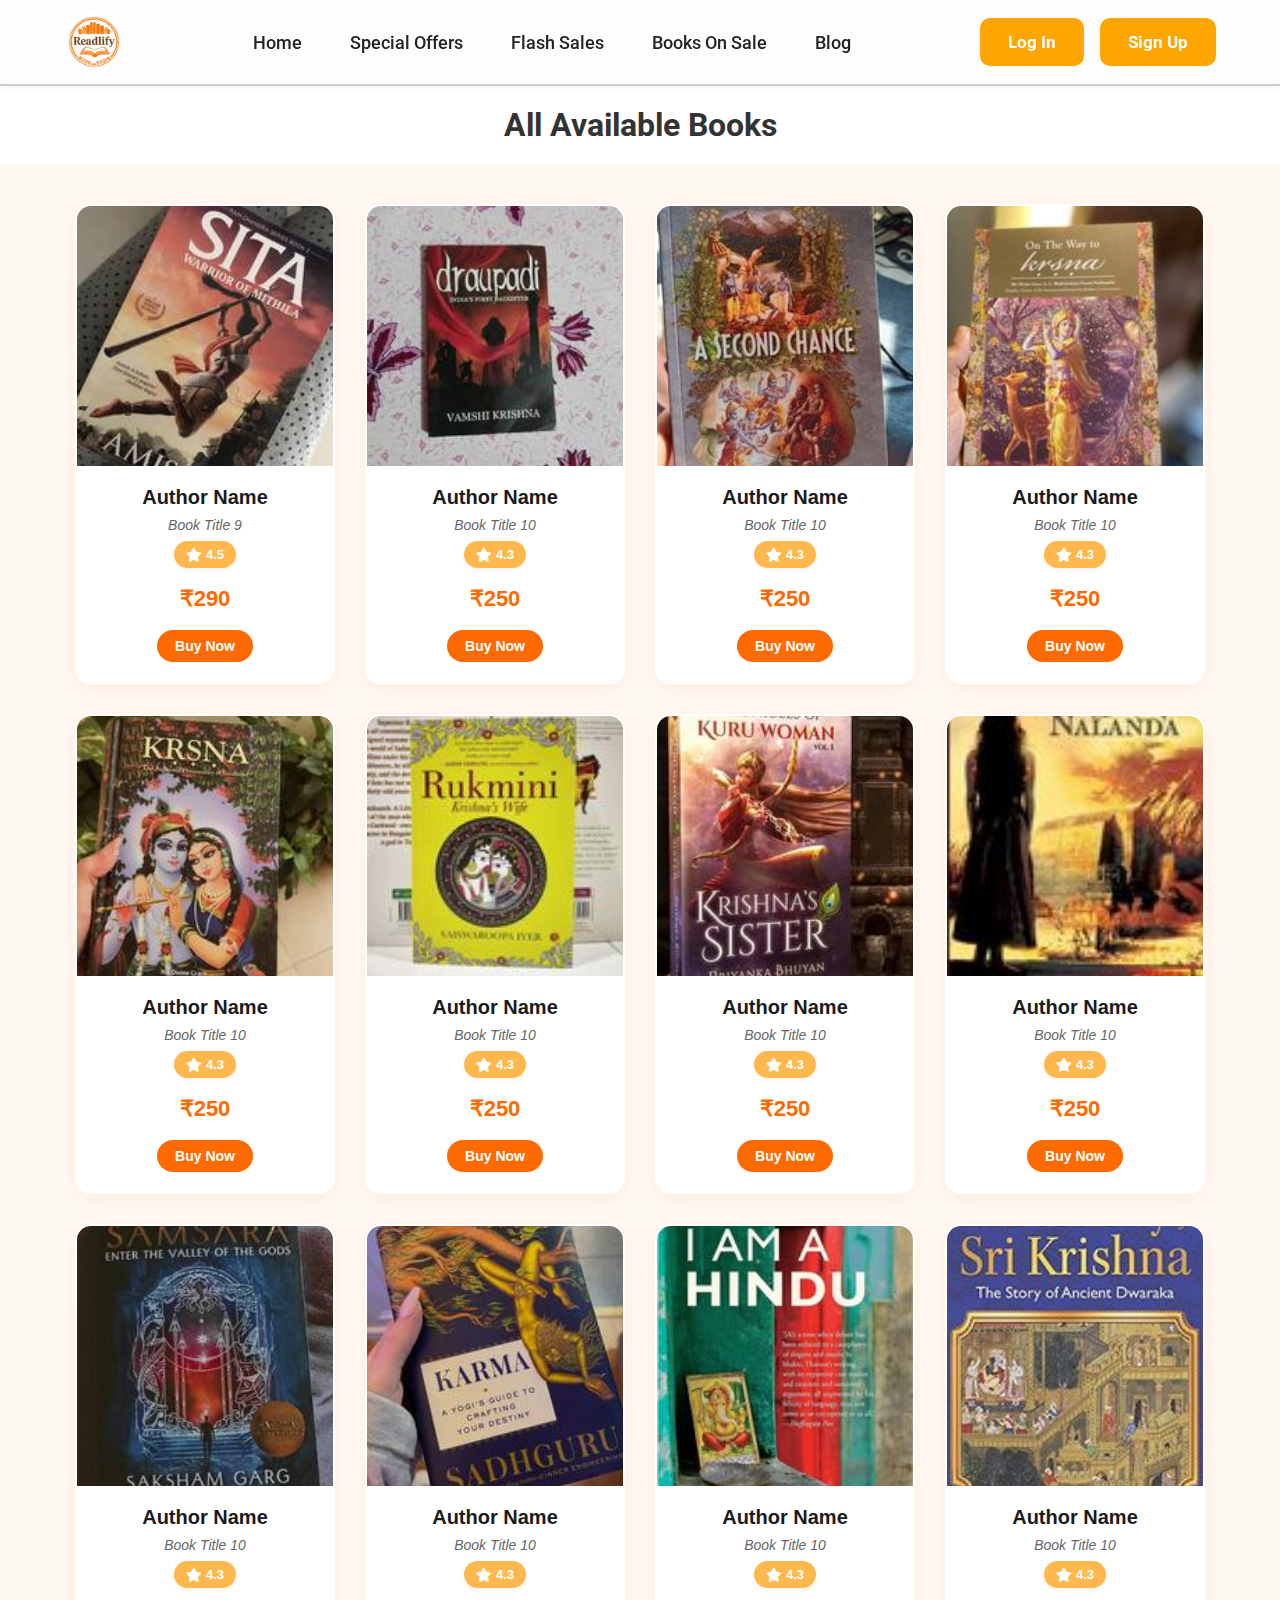
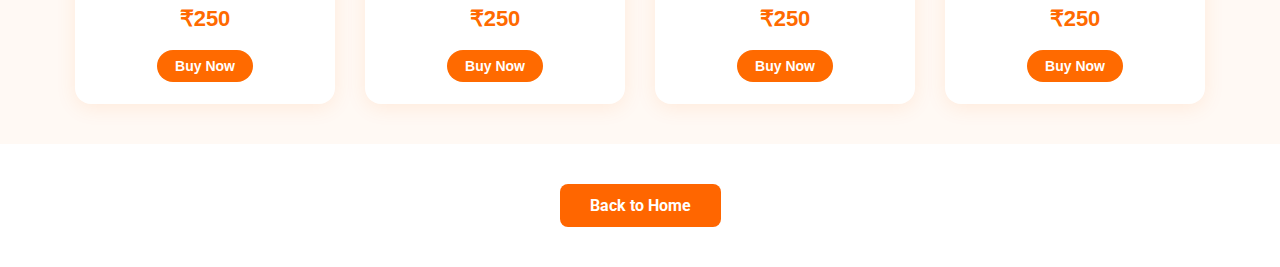
<file: all-book.html>
<!DOCTYPE html>
<html lang="en">
    <head>
        <meta charset="UTF-8">
        <meta name="viewport" content="width=device-width,initial-scale=1.0">
        <link rel="stylesheet" href="https://cdn.jsdelivr.net/npm/swiper@11/swiper-bundle.min.css"/>
        <link rel="stylesheet" href="https://cdnjs.cloudflare.com/ajax/libs/font-awesome/6.7.2/css/all.min.css" integrity="sha512-Evv84Mr4kqVGRNSgIGL/F/aIDqQb7xQ2vcrdIwxfjThSH8CSR7PBEakCr51Ck+w+/U6swU2Im1vVX0SVk9ABhg==" crossorigin="anonymous" referrerpolicy="no-referrer" />
        <link rel="stylesheet" href="style.css">
        <title>Readlify / Best Book Store Website</title>
    </head>
    <body>
        <!--Header Section Start-->
        <header>
            <div class = "nav_container">
                <div class="col">
                    <div class="logo_container">
                        <img src="images/book_logo.jpg" alt="logo" class="logo">
                    </div>
                </div>
                <div class="col"></div>
                <div class="menu_container">
                    <ul class="menu_list">
                        <li><a href="index.html">Home</a></li>
                        <li><a href="special-offer.html">Special Offers</a></li>
                        <li><a href="flash-sale.html">Flash Sales</a></li>
                        <li><a href="book.html">Books On Sale</a></li>
                        <li><a href="blogs.html">Blog</a></li>
                    </ul>
                </div>
                <div class="col"></div>
                <div class="btn_container">
                    <button class="login_btn">Log In</button>
                    <button class="signup_btn">Sign Up</button>
                </div>
            </div>
        </header>
        <!--header Section End Here-->

    
        <h1 style="text-align:center; margin: 20px 0;">All Available Books</h1>

    <!-- Book Listing Section -->
    <section class="special_offer_section">
        <div class="special_offer_container">
            <div class="content_container">
                <!--  Product Card 1 -->
                <div class="product_card">
                    <div class="img_container">
                        <img src="images/book1.jpg" alt="Book Title 9">
                    </div>
                    <div class="text_container">
                        <h1>Author Name</h1>
                        <h3>Book Title 9</h3>
                        <div class="rating">
                            <p><i class="fa-solid fa-star"></i>4.5</p>
                        </div>
                        <h2 class="price">₹290</h2>
                        <a href="#" class="buy_btn">Buy Now</a>
                    </div>
                </div>

                <!-- Product card 2 -->
                <div class="product_card">
                    <div class="img_container">
                        <img src="images/book2.jpg" alt="Book Title 10">
                    </div>
                    <div class="text_container">
                        <h1>Author Name</h1>
                        <h3>Book Title 10</h3>
                        <div class="rating">
                            <p><i class="fa-solid fa-star"></i>4.3</p>
                        </div>
                        <h2 class="price">₹250</h2>
                        <a href="#" class="buy_btn">Buy Now</a>
                    </div>
                </div>
                <!-- Product Card 3 -->
                <div class="product_card">
                    <div class="img_container">
                        <img src="images/book3.jpg" alt="Book Title 10">
                    </div>
                    <div class="text_container">
                        <h1>Author Name</h1>
                        <h3>Book Title 10</h3>
                        <div class="rating">
                            <p><i class="fa-solid fa-star"></i>4.3</p>
                        </div>
                        <h2 class="price">₹250</h2>
                        <a href="#" class="buy_btn">Buy Now</a>
                    </div>
                </div>
                 <!--Product Card 4 -->
                <div class="product_card">
                    <div class="img_container">
                        <img src="images/book4.jpg" alt="Book Title 10">
                    </div>
                    <div class="text_container">
                        <h1>Author Name</h1>
                        <h3>Book Title 10</h3>
                        <div class="rating">
                            <p><i class="fa-solid fa-star"></i>4.3</p>
                        </div>
                        <h2 class="price">₹250</h2>
                        <a href="#" class="buy_btn">Buy Now</a>
                    </div>
                </div>
                 <!--Product Card 5 -->
                <div class="product_card">
                    <div class="img_container">
                        <img src="images/book5.jpg" alt="Book Title 10">
                    </div>
                    <div class="text_container">
                        <h1>Author Name</h1>
                        <h3>Book Title 10</h3>
                        <div class="rating">
                            <p><i class="fa-solid fa-star"></i>4.3</p>
                        </div>
                        <h2 class="price">₹250</h2>
                        <a href="#" class="buy_btn">Buy Now</a>
                    </div>
                </div>
                 <!--Product Card 6-->
                <div class="product_card">
                    <div class="img_container">
                        <img src="images/book6.jpg" alt="Book Title 10">
                    </div>
                    <div class="text_container">
                        <h1>Author Name</h1>
                        <h3>Book Title 10</h3>
                        <div class="rating">
                            <p><i class="fa-solid fa-star"></i>4.3</p>
                        </div>
                        <h2 class="price">₹250</h2>
                        <a href="#" class="buy_btn">Buy Now</a>
                    </div>
                </div>
                 <!--Product Card 7 -->
                <div class="product_card">
                    <div class="img_container">
                        <img src="images/book7.jpg" alt="Book Title 10">
                    </div>
                    <div class="text_container">
                        <h1>Author Name</h1>
                        <h3>Book Title 10</h3>
                        <div class="rating">
                            <p><i class="fa-solid fa-star"></i>4.3</p>
                        </div>
                        <h2 class="price">₹250</h2>
                        <a href="#" class="buy_btn">Buy Now</a>
                    </div>
                </div>
                 <!--Product Card 8 -->
                <div class="product_card">
                    <div class="img_container">
                        <img src="images/book8.jpg" alt="Book Title 10">
                    </div>
                    <div class="text_container">
                        <h1>Author Name</h1>
                        <h3>Book Title 10</h3>
                        <div class="rating">
                            <p><i class="fa-solid fa-star"></i>4.3</p>
                        </div>
                        <h2 class="price">₹250</h2>
                        <a href="#" class="buy_btn">Buy Now</a>
                    </div>
                </div>
                 <!--Product Card 9 -->
                <div class="product_card">
                    <div class="img_container">
                        <img src="images/book9.jpg" alt="Book Title 10">
                    </div>
                    <div class="text_container">
                        <h1>Author Name</h1>
                        <h3>Book Title 10</h3>
                        <div class="rating">
                            <p><i class="fa-solid fa-star"></i>4.3</p>
                        </div>
                        <h2 class="price">₹250</h2>
                        <a href="#" class="buy_btn">Buy Now</a>
                    </div>
                </div>
                <!--Product Card 10 -->
                <div class="product_card">
                    <div class="img_container">
                        <img src="images/book10.jpg" alt="Book Title 10">
                    </div>
                    <div class="text_container">
                        <h1>Author Name</h1>
                        <h3>Book Title 10</h3>
                        <div class="rating">
                            <p><i class="fa-solid fa-star"></i>4.3</p>
                        </div>
                        <h2 class="price">₹250</h2>
                        <a href="#" class="buy_btn">Buy Now</a>
                    </div>
                </div>
                 <!--Product Card 11 -->
                <div class="product_card">
                    <div class="img_container">
                        <img src="images/book11.jpg" alt="Book Title 10">
                    </div>
                    <div class="text_container">
                        <h1>Author Name</h1>
                        <h3>Book Title 10</h3>
                        <div class="rating">
                            <p><i class="fa-solid fa-star"></i>4.3</p>
                        </div>
                        <h2 class="price">₹250</h2>
                        <a href="#" class="buy_btn">Buy Now</a>
                    </div>
                </div>
                 <!--Product Card 12-->
                <div class="product_card">
                    <div class="img_container">
                        <img src="images/book12.jpg" alt="Book Title 10">
                    </div>
                    <div class="text_container">
                        <h1>Author Name</h1>
                        <h3>Book Title 10</h3>
                        <div class="rating">
                            <p><i class="fa-solid fa-star"></i>4.3</p>
                        </div>
                        <h2 class="price">₹250</h2>
                        <a href="#" class="buy_btn">Buy Now</a>
                    </div>
                </div>
              
            </div>
        </div>
    </section>

    <!-- Back to Home Button -->
    <div class="view_more_container">
        <a href="index.html" class="view_more_btn">Back to Home</a>
    </div>

</body>
</html>
</file>
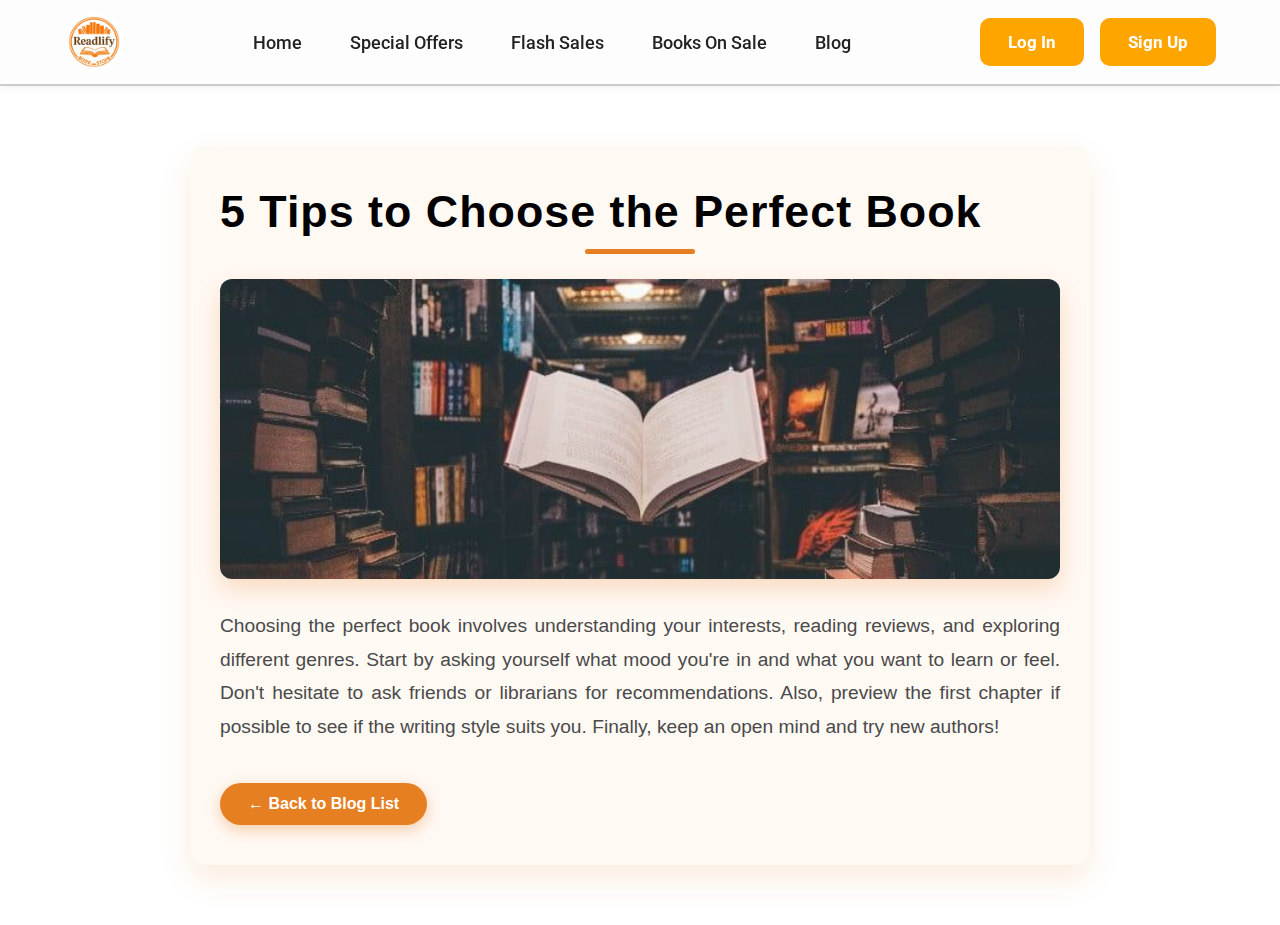
<file: blog.html>
<!DOCTYPE html>
<html lang="en">
    <head>
        <meta charset="UTF-8">
        <meta name="viewport" content="width=device-width,initial-scale=1.0">
        <link rel="stylesheet" href="https://cdn.jsdelivr.net/npm/swiper@11/swiper-bundle.min.css"/>
        <link rel="stylesheet" href="https://cdnjs.cloudflare.com/ajax/libs/font-awesome/6.7.2/css/all.min.css" integrity="sha512-Evv84Mr4kqVGRNSgIGL/F/aIDqQb7xQ2vcrdIwxfjThSH8CSR7PBEakCr51Ck+w+/U6swU2Im1vVX0SVk9ABhg==" crossorigin="anonymous" referrerpolicy="no-referrer" />
        <link rel="stylesheet" href="style.css">
        <title>Readlify / Best Book Store Website</title>
    </head>
    <body>
        <!--Header Section Start-->
        <header>
            <div class = "nav_container">
                <div class="col">
                    <div class="logo_container">
                        <img src="images/book_logo.jpg" alt="logo" class="logo">
                    </div>
                </div>
                <div class="col"></div>
                <div class="menu_container">
                    <ul class="menu_list">
                        <li><a href="#">Home</a></li>
                        <li><a href="#">Special Offers</a></li>
                        <li><a href="#">Flash Sales</a></li>
                        <li><a href="#">Books On Sale</a></li>
                        <li><a href="#">Blog</a></li>
                    </ul>
                </div>
                <div class="col"></div>
                <div class="btn_container">
                    <button class="login_btn">Log In</button>
                    <button class="signup_btn">Sign Up</button>
                </div>
            </div>
        </header>
        <!--header Section End Here-->
  <section class="blog-post-section">
    <div class="blog-post-container">
      <h1 class="blog-post-header">5 Tips to Choose the Perfect Book</h1>
      <img src="images/blog1.jpg" alt="5 Tips to Choose the Perfect Book" class="blog-post-img" />
      <p class="blog-post-content">
        Choosing the perfect book involves understanding your interests, reading reviews, and exploring different genres. 
        Start by asking yourself what mood you're in and what you want to learn or feel. 
        Don't hesitate to ask friends or librarians for recommendations.
        Also, preview the first chapter if possible to see if the writing style suits you. 
        Finally, keep an open mind and try new authors!
      </p>
      <a href="index.html" class="back-btn">← Back to Blog List</a>
    </div>
  </section>
</body>
</html>
</file>
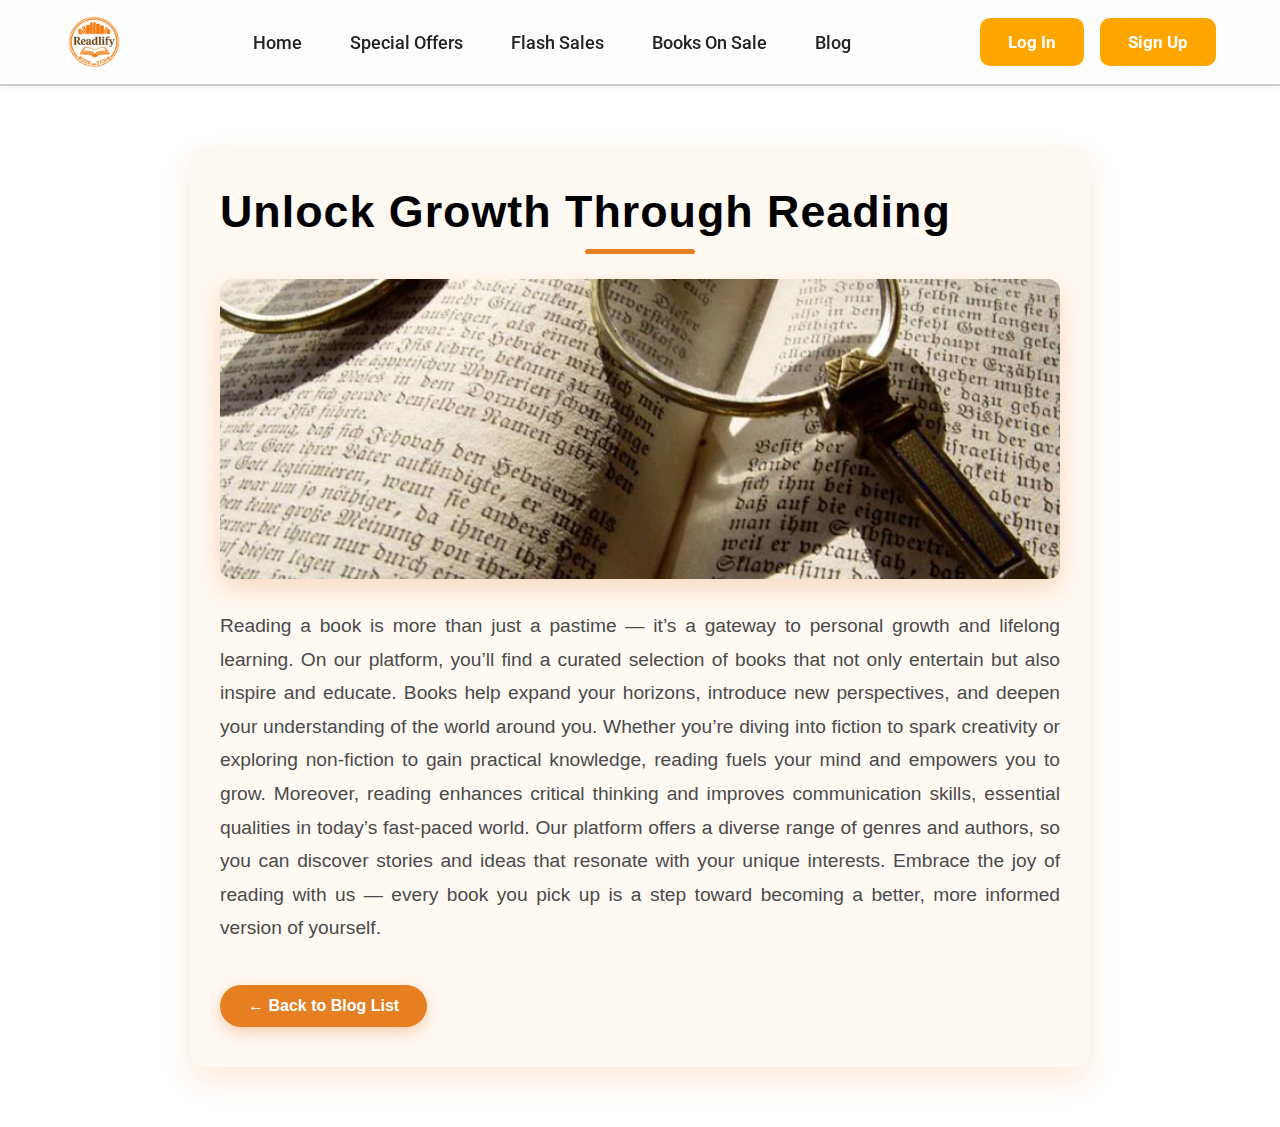
<file: blog1.html>
<!DOCTYPE html>
<html lang="en">
    <head>
        <meta charset="UTF-8">
        <meta name="viewport" content="width=device-width,initial-scale=1.0">
        <link rel="stylesheet" href="https://cdn.jsdelivr.net/npm/swiper@11/swiper-bundle.min.css"/>
        <link rel="stylesheet" href="https://cdnjs.cloudflare.com/ajax/libs/font-awesome/6.7.2/css/all.min.css" integrity="sha512-Evv84Mr4kqVGRNSgIGL/F/aIDqQb7xQ2vcrdIwxfjThSH8CSR7PBEakCr51Ck+w+/U6swU2Im1vVX0SVk9ABhg==" crossorigin="anonymous" referrerpolicy="no-referrer" />
        <link rel="stylesheet" href="style.css">
        <title>Readlify / Best Book Store Website</title>
    </head>
    <body>
        <!--Header Section Start-->
        <header>
            <div class = "nav_container">
                <div class="col">
                    <div class="logo_container">
                        <img src="images/book_logo.jpg" alt="logo" class="logo">
                    </div>
                </div>
                <div class="col"></div>
                <div class="menu_container">
                    <ul class="menu_list">
                        <li><a href="#">Home</a></li>
                        <li><a href="#">Special Offers</a></li>
                        <li><a href="#">Flash Sales</a></li>
                        <li><a href="#">Books On Sale</a></li>
                        <li><a href="#">Blog</a></li>
                    </ul>
                </div>
                <div class="col"></div>
                <div class="btn_container">
                    <button class="login_btn">Log In</button>
                    <button class="signup_btn">Sign Up</button>
                </div>
            </div>
        </header>
        <!--header Section End Here-->
  <section class="blog-post-section">
    <div class="blog-post-container">
      <h1 class="blog-post-header">Unlock Growth Through Reading</h1>
      <img src="images/blog2.jpg" alt="5 Tips to Choose the Perfect Book" class="blog-post-img" />
      <p class="blog-post-content">
        Reading a book is more than just a pastime — it’s a gateway to personal growth and lifelong learning. On our platform, you’ll find a curated selection of books that not only entertain but also inspire and educate. Books help expand your horizons, introduce new perspectives, and deepen your understanding of the world around you. Whether you’re diving into fiction to spark creativity or exploring non-fiction to gain practical knowledge, reading fuels your mind and empowers you to grow.

Moreover, reading enhances critical thinking and improves communication skills, essential qualities in today’s fast-paced world. Our platform offers a diverse range of genres and authors, so you can discover stories and ideas that resonate with your unique interests. Embrace the joy of reading with us — every book you pick up is a step toward becoming a better, more informed version of yourself.


      </p>
      <a href="index.html" class="back-btn">← Back to Blog List</a>
    </div>
  </section>
</body>
</html>
</file>
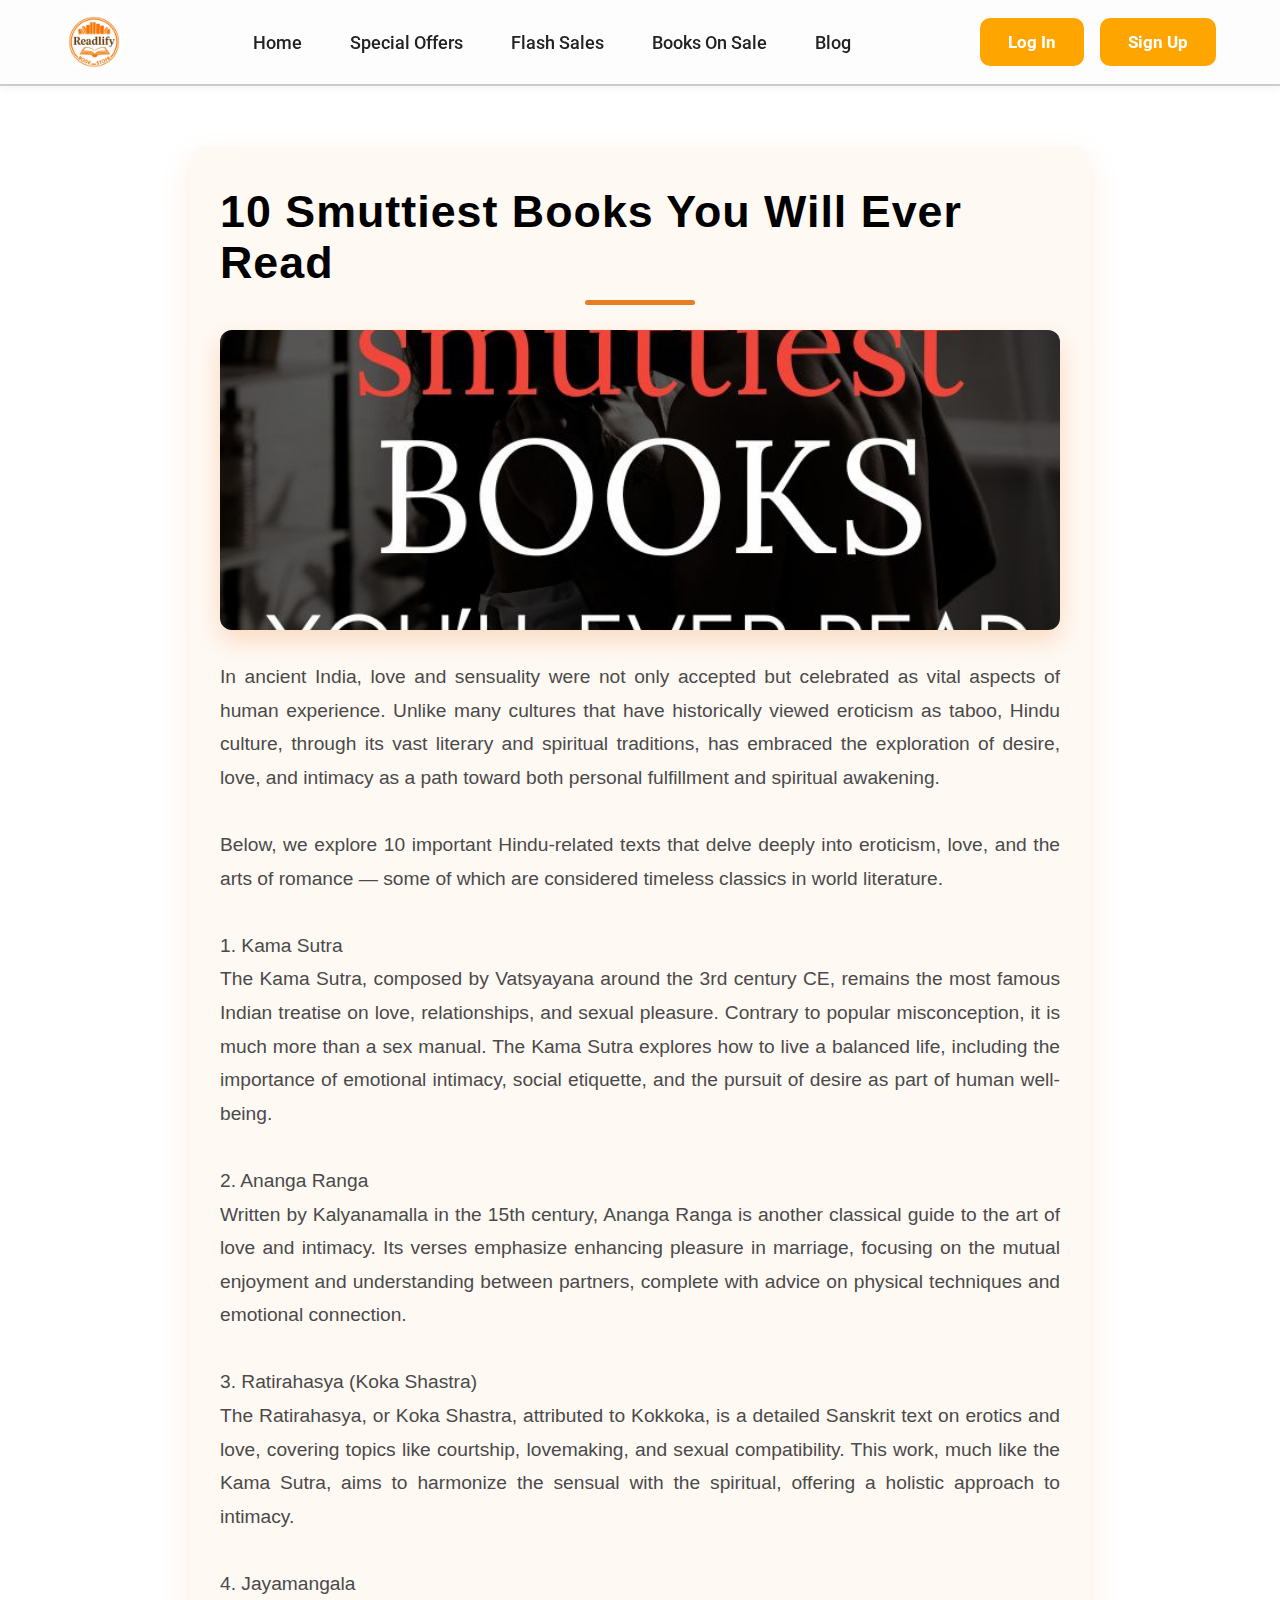
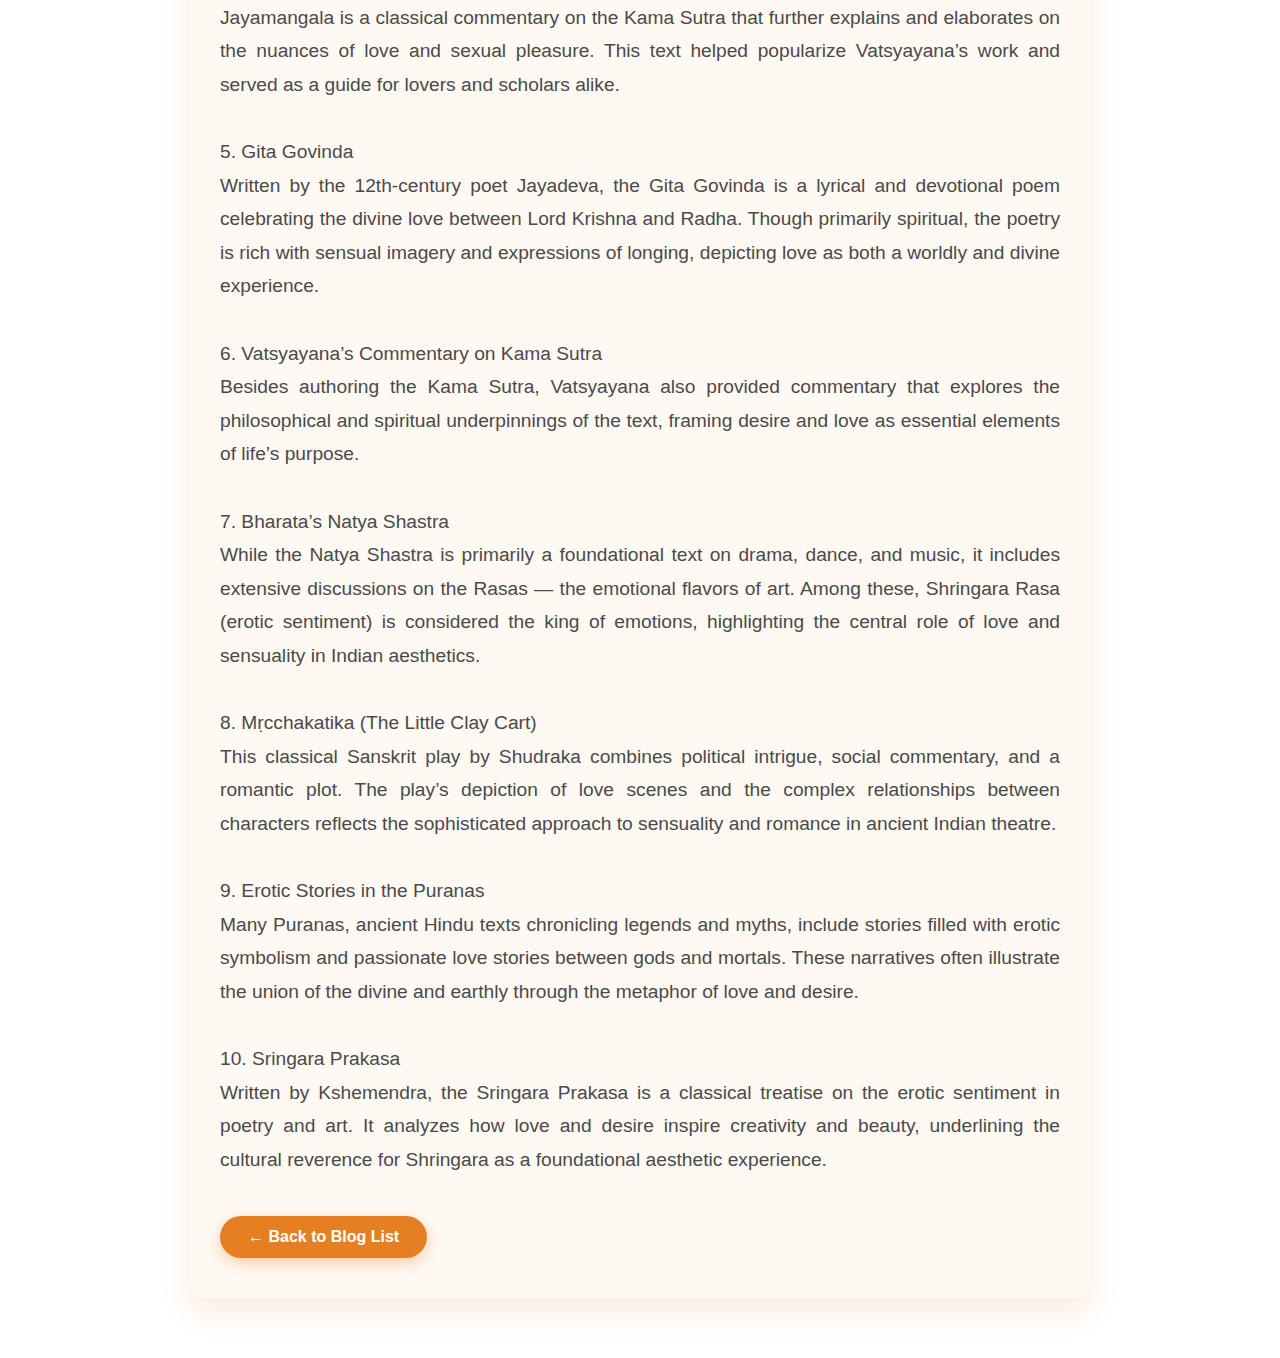
<file: blog2.html>
<!DOCTYPE html>
<html lang="en">
    <head>
        <meta charset="UTF-8">
        <meta name="viewport" content="width=device-width,initial-scale=1.0">
        <link rel="stylesheet" href="https://cdn.jsdelivr.net/npm/swiper@11/swiper-bundle.min.css"/>
        <link rel="stylesheet" href="https://cdnjs.cloudflare.com/ajax/libs/font-awesome/6.7.2/css/all.min.css" integrity="sha512-Evv84Mr4kqVGRNSgIGL/F/aIDqQb7xQ2vcrdIwxfjThSH8CSR7PBEakCr51Ck+w+/U6swU2Im1vVX0SVk9ABhg==" crossorigin="anonymous" referrerpolicy="no-referrer" />
        <link rel="stylesheet" href="style.css">
        <title>Readlify / Best Book Store Website</title>
    </head>
    <body>
        <!--Header Section Start-->
        <header>
            <div class = "nav_container">
                <div class="col">
                    <div class="logo_container">
                        <img src="images/book_logo.jpg" alt="logo" class="logo">
                    </div>
                </div>
                <div class="col"></div>
                <div class="menu_container">
                    <ul class="menu_list">
                        <li><a href="index.html">Home</a></li>
                        <li><a href="special-offer.html">Special Offers</a></li>
                        <li><a href="flash-sale.html">Flash Sales</a></li>
                        <li><a href="book.html">Books On Sale</a></li>
                        <li><a href="blogs.html">Blog</a></li>
                    </ul>
                </div>
                <div class="col"></div>
                <div class="btn_container">
                    <button class="login_btn">Log In</button>
                    <button class="signup_btn">Sign Up</button>
                </div>
            </div>
        </header>
        <!--header Section End Here-->
  <section class="blog-post-section">
    <div class="blog-post-container">
      <h1 class="blog-post-header">10 Smuttiest Books You Will Ever Read</h1>
      <img src="images/blog3.jpg" alt="5 Tips to Choose the Perfect Book" class="blog-post-img" />
    <p class="blog-post-content">
In ancient India, love and sensuality were not only accepted but celebrated as vital aspects of human experience. Unlike many cultures that have historically viewed eroticism as taboo, Hindu culture, through its vast literary and spiritual traditions, has embraced the exploration of desire, love, and intimacy as a path toward both personal fulfillment and spiritual awakening.<br><br>

Below, we explore 10 important Hindu-related texts that delve deeply into eroticism, love, and the arts of romance — some of which are considered timeless classics in world literature.<br><br>

1. Kama Sutra<br>
The Kama Sutra, composed by Vatsyayana around the 3rd century CE, remains the most famous Indian treatise on love, relationships, and sexual pleasure. Contrary to popular misconception, it is much more than a sex manual. The Kama Sutra explores how to live a balanced life, including the importance of emotional intimacy, social etiquette, and the pursuit of desire as part of human well-being.<br><br>

2. Ananga Ranga<br>
Written by Kalyanamalla in the 15th century, Ananga Ranga is another classical guide to the art of love and intimacy. Its verses emphasize enhancing pleasure in marriage, focusing on the mutual enjoyment and understanding between partners, complete with advice on physical techniques and emotional connection.<br><br>

3. Ratirahasya (Koka Shastra)<br>
The Ratirahasya, or Koka Shastra, attributed to Kokkoka, is a detailed Sanskrit text on erotics and love, covering topics like courtship, lovemaking, and sexual compatibility. This work, much like the Kama Sutra, aims to harmonize the sensual with the spiritual, offering a holistic approach to intimacy.<br><br>

4. Jayamangala<br>
Jayamangala is a classical commentary on the Kama Sutra that further explains and elaborates on the nuances of love and sexual pleasure. This text helped popularize Vatsyayana’s work and served as a guide for lovers and scholars alike.<br><br>

5. Gita Govinda<br>
Written by the 12th-century poet Jayadeva, the Gita Govinda is a lyrical and devotional poem celebrating the divine love between Lord Krishna and Radha. Though primarily spiritual, the poetry is rich with sensual imagery and expressions of longing, depicting love as both a worldly and divine experience.<br><br>

6. Vatsyayana’s Commentary on Kama Sutra<br>
Besides authoring the Kama Sutra, Vatsyayana also provided commentary that explores the philosophical and spiritual underpinnings of the text, framing desire and love as essential elements of life’s purpose.<br><br>

7. Bharata’s Natya Shastra<br>
While the Natya Shastra is primarily a foundational text on drama, dance, and music, it includes extensive discussions on the Rasas — the emotional flavors of art. Among these, Shringara Rasa (erotic sentiment) is considered the king of emotions, highlighting the central role of love and sensuality in Indian aesthetics.<br><br>

8. Mṛcchakatika (The Little Clay Cart)<br>
This classical Sanskrit play by Shudraka combines political intrigue, social commentary, and a romantic plot. The play’s depiction of love scenes and the complex relationships between characters reflects the sophisticated approach to sensuality and romance in ancient Indian theatre.<br><br>

9. Erotic Stories in the Puranas<br>
Many Puranas, ancient Hindu texts chronicling legends and myths, include stories filled with erotic symbolism and passionate love stories between gods and mortals. These narratives often illustrate the union of the divine and earthly through the metaphor of love and desire.<br><br>

10. Sringara Prakasa<br>
Written by Kshemendra, the Sringara Prakasa is a classical treatise on the erotic sentiment in poetry and art. It analyzes how love and desire inspire creativity and beauty, underlining the cultural reverence for Shringara as a foundational aesthetic experience.
</p>

      <a href="index.html" class="back-btn">← Back to Blog List</a>
    </div>
  </section>
</body>
</html>
</file>
<file: style.css>
@import url('https://fonts.googleapis.com/css2?family=Roboto:ital,wght@0,100..900;1,100..900&display=swap');

:root {
    --primary-font: "Roboto", sans-serif;
    --secondary-font: "Inter", sans-serif;
    --primary-color: orange;
    --secondary-color: #FFE584;
    --light-color: #fff;
}

* {
    box-sizing: border-box;
    margin: 0;
    padding: 0;
}

body {
    font-family: var(--primary-font);
    background-color: #fff;
    color: #333;
}

a {
    color: inherit;
    text-decoration: none;
}

/* ===== Header Styling ===== */
header {
    width: 100%;
    display: flex;
    justify-content: center;
    align-items: center;
    padding: 12px 0;
    background-color: #fdfdfd;
    box-shadow: 0 2px 8px rgba(0, 0, 0, 0.05);
    border-bottom: 2px solid #ccc; /* Soft gray line, thinner */
    position: sticky;
    top: 0;
    z-index: 1000;
}

header .nav_container {
    width: 90%;
    max-width: 1200px;
    display: flex;
    align-items: center;
    justify-content: space-between;
    flex-wrap: wrap;
}

header .nav_container .logo_container {
    display: flex;
    align-items: center;
    gap: 10px;
}

header .nav_container .logo_container .logo {
    width: 60px;
    height: 60px;
    border-radius: 50%;
    object-fit: cover;
    background: transparent;
    transition: all 0.3s ease-in-out;
    box-shadow: 0 0 0 rgba(0, 0, 0, 0);
}

/* Hover effect */
header .nav_container .logo_container .logo:hover {
    transform: scale(1.1); /* Slight zoom */
    box-shadow: 0 4px 15px rgba(0, 0, 0, 0.3); /* Subtle shadow */
    background: rgba(255, 255, 255, 0.2); /* Soft glow */
    cursor: pointer;
}

/* ===== Menu Styling ===== */
header .nav_container .menu_container {
    flex: 1;
    display: flex;
    justify-content: center;
}

header .menu_list {
    display: flex;
    gap: 40px;
    align-items: center;
    list-style: none;
    padding: 0;
    margin: 0;
}

header .menu_list li {
    font-family: var(--primary-font);
    font-weight: 500;
    font-size: 18px;
    color: #222;
    position: relative;
    cursor: pointer;
    padding: 8px 4px;
    transition: color 0.3s ease;
}

header .menu_list li::after {
    content: "";
    position: absolute;
    width: 0%;
    height: 2px;
    bottom: 0;
    left: 0;
    background-color: var(--primary-color);
    transition: width 0.3s ease;
}

header .menu_list li:hover {
    color: var(--primary-color);
}

header .menu_list li:hover::after {
    width: 100%;
}

/* ===== Button Styling ===== */
header .btn_container {
    display: flex;
    align-items: center;
    gap: 16px;
}

header .btn_container button {
    padding: 14px 28px;
    font-size: 17px;
    border: none;
    outline: none;
    cursor: pointer;
    font-family: var(--primary-font);
    font-weight: 700;
    border-radius: 10px;
    transition: background 0.3s ease, color 0.3s ease, border 0.3s ease;
}

header .login_btn,
header .signup_btn {
    background: var(--primary-color);
    color: #fff;
}

header .login_btn:hover,
header .signup_btn:hover {
    background: #fff;
    color: var(--primary-color);
    border: 1px solid var(--primary-color);
}

/* ===== Menu Icon (Hamburger) Styling ===== */
.menu_icon {
    display: none;
    font-size: 28px;
    cursor: pointer;
    color: #222;
    user-select: none;
    padding: 8px 12px;
}

/* ===== Responsive Styling ===== */
@media (max-width: 768px) {
    header .nav_container {
        width: 95%;
        flex-wrap: wrap;
        justify-content: center;
        position: relative;
    }

    header .nav_container .logo_container {
        flex: 1 1 100%;
        justify-content: center;
        margin-bottom: 10px;
    }

    /* Show hamburger menu icon on mobile */
    .menu_icon {
        display: block;
        position: absolute;
        top: 18px; /* align vertically with header */
        right: 15px;
        z-index: 1100;
    }

    /* Hide menu by default on mobile */
    header .nav_container .menu_container {
        flex: 1 1 100%;
        justify-content: center;
        margin-bottom: 10px;
        display: none;
        background: #fdfdfd;
        position: absolute;
        top: 60px; /* Adjust based on header height */
        right: 15px;
        width: 90%;
        max-width: 280px;
        border-radius: 10px;
        box-shadow: 0 4px 15px rgba(0,0,0,0.1);
        padding: 20px;
        flex-direction: column;
        z-index: 1050;
    }

    /* Show menu when active */
    header .nav_container .menu_container.active {
        display: flex;
    }

    header .menu_list {
        flex-direction: column;
        gap: 16px;
        align-items: center;
    }

    header .menu_list li {
        font-size: 16px;
        padding: 6px 0;
    }

    header .btn_container {
        flex: 1 1 100%;
        justify-content: center;
        gap: 12px;
        margin-bottom: 10px;
        display: none; /* optionally hide buttons on mobile */
    }

    header .btn_container button {
        padding: 12px 20px;
        font-size: 16px;
    }
}

@media (max-width: 480px) {
    header .menu_list {
        gap: 12px;
    }

    header .menu_list li {
        font-size: 14px;
    }

    header .btn_container button {
        padding: 10px 16px;
        font-size: 14px;
    }

    header .nav_container .logo_container .logo {
        width: 50px;
        height: 50px;
    }
}
/*Header Section Over */
/* Hero Section Container */

/* Hero Section Wrapper */
.hero-section {
  width: 100%;
  position: relative;
  overflow: hidden;
}

/* Container for Slides */
.hero-container {
  width: 100%;
  max-height: 100vh;
  overflow: hidden;
  position: relative;
}

/* Slider Layout */
.slider {
  display: flex;
  width: 100%;
  transition: transform 0.6s ease-in-out;
}

/* Each Slide */
.slide {
  min-width: 100%;
  height: 90vh;
  position: relative;
}

.slide img {
  width: 100%;
  height: 90%;
  object-fit: cover;
  display: block;
}
/* ===== Hero Section Responsive Styling ===== */
@media (max-width: 1024px) {
  .slide {
    height: 70vh; /* Slightly smaller height on tablets */
  }

  .slide img {
    height: 70vh;
  }
}

@media (max-width: 768px) {
  .slide {
    height: 60vh; /* Smaller height for smaller tablets and large phones */
  }

  .slide img {
    height: 60vh;
  }
}

@media (max-width: 480px) {
  .slide {
    height: 50vh; /* Compact height for phones */
  }

  .slide img {
    height: 50vh;
  }
}
/*Hero Section End */

/* Feature Section Start */
.feature_section {
    width: 100%;
    padding: 60px 0;
    background-color: #f9f9f9;
    display: flex;
    flex-direction: column;
    align-items: center;
    justify-content: center;
}

/* Section Title Styling */
.section_title {
    text-align: center;
    margin-bottom: 40px;
}

.section_title h2 {
    font-size: 36px;
    color: #222;
    position: relative;
    display: inline-block;
    padding-bottom: 12px;
    font-weight: bold;
}

.section_title h2::after {
    content: "";
    position: absolute;
    width: 60px;
    height: 4px;
    background-color: orange;
    left: 50%;
    transform: translateX(-50%);
    bottom: 0;
    border-radius: 2px;
}

/* Feature Container */
.feature_section .feature_container {
    width: 90%;
    max-width: 1200px;
    display: flex;
    flex-wrap: wrap;
    gap: 30px;
    justify-content: space-between;
}

/* Feature Column Box */
.feature_section .feature_container .col {
    flex: 1 1 250px;
    background-color: #ffffff;
    border-radius: 16px;
    padding: 30px 20px;
    border: 2px solid transparent;
    transition: transform 0.3s ease, box-shadow 0.3s ease, border 0.3s ease;
    display: flex;
    flex-direction: column;
    align-items: center;
    text-align: center;
    outline: none;
}

/* Hover and Focus (click or keyboard) */
.feature_section .feature_container .col:hover,
.feature_section .feature_container .col:focus-within {
    transform: translateY(-10px);
    box-shadow: 0 10px 20px rgba(0, 0, 0, 0.1);
    border: 2px solid orange;
}

/* Feature Content */
.feature_section .feature_container .col .content {
    display: flex;
    flex-direction: column;
    align-items: center;
    gap: 15px;
}

/* Icon Container - White and Orange Theme */
.feature_section .feature_container .col .icon_container {
    background-color: #fff;
    border: 2px solid #ffa500; /* orange border */
    padding: 20px;
    border-radius: 50%;
    display: flex;
    align-items: center;
    justify-content: center;
    transition: background-color 0.3s ease, transform 0.3s ease, box-shadow 0.3s ease;
    box-shadow: 0 4px 8px rgba(255, 165, 0, 0.2);
}

.feature_section .feature_container .col .icon_container i {
    font-size: 26px;
    color: #ffa500; /* orange icon */
    transition: transform 0.3s ease, color 0.3s ease;
}

/* Hover Effect on Card - Also affect Icon */
.feature_section .feature_container .col:hover .icon_container {
    background-color: #ffa500; /* orange background */
    transform: scale(1.1);
    box-shadow: 0 8px 16px rgba(255, 165, 0, 0.3);
}

.feature_section .feature_container .col:hover .icon_container i {
    color: #ffffff; /* icon turns white on hover */
}


/* Font Awesome Icon */
.feature_section .feature_container .col .icon_container i {
    font-size: 28px;
    color: #00796b;
}

/* Title Text */
.feature_section .feature_container .col h3 {
    font-size: 22px;
    color: #333333;
    margin: 0;
}

/* Paragraph Text */
.feature_section .feature_container .col p {
    font-size: 16px;
    color: #666666;
    margin: 0;
    line-height: 1.6;
}
/* ===== Feature Section Responsive Styling ===== */
@media (max-width: 1024px) {
  .feature_section {
    padding: 40px 0;
  }

  .section_title h2 {
    font-size: 30px;
  }

  .feature_section .feature_container {
    width: 95%;
    gap: 24px;
    justify-content: center; /* center columns on medium screens */
  }

  .feature_section .feature_container .col {
    flex: 1 1 45%; /* two columns layout on tablets */
    padding: 25px 15px;
  }

  .feature_section .feature_container .col h3 {
    font-size: 20px;
  }

  .feature_section .feature_container .col p {
    font-size: 15px;
  }
}

@media (max-width: 600px) {
  .feature_section {
    padding: 30px 0;
  }

  .section_title h2 {
    font-size: 26px;
  }

  .feature_section .feature_container {
    flex-direction: column;
    gap: 20px;
    width: 90%;
  }

  .feature_section .feature_container .col {
    flex: 1 1 100%; /* single column layout on phones */
    padding: 20px 15px;
  }

  .feature_section .feature_container .col h3 {
    font-size: 18px;
  }

  .feature_section .feature_container .col p {
    font-size: 14px;
  }

  .feature_section .feature_container .col .icon_container {
    padding: 16px;
  }

  .feature_section .feature_container .col .icon_container i {
    font-size: 24px;
  }
}

/* Feature Section Over */

/* Trending Section */
.treading_section {
    background-color: #fff;
    padding: 20px 0 5px; /* Less vertical space */
}

.treading_container {
    width: 95%;
    margin: 0 auto;
    max-width: 1200px;
}

.title_container {
    text-align: center;
    margin-bottom: 20px;
}

.title_container h1 {
    font-size: 2em;
    color: #ff5e00;
    margin-bottom: 8px;
    position: relative;
    display: inline-block;
}

.title_container h1::after {
    content: "";
    display: block;
    width: 60px;
    height: 3px;
    background-color: #ff5e00;
    margin: 6px auto 0;
    border-radius: 2px;
}

.title_container p {
    font-size: 0.95em;
    color: #555;
    margin: 0 auto;
    max-width: 680px;
    line-height: 1.6;
}

/* Swiper Wrapper */
.content_container {
    padding: 0;
    margin: 0 auto;
}

.recommendedSwiper {
    border: none;
    padding: 0;
    background: none;
    box-shadow: none;
}

.swiper-wrapper {
    display: flex;
    align-items: center;
}

/* Slide Layout */
.swiper-slide {
    flex: 0 0 auto;
    margin: 8px;
    max-width: 240px;
}
/* ===== Trending Section Responsive Styling ===== */
@media (max-width: 1024px) {
  .treading_section {
    padding: 15px 0 5px;
  }

  .treading_container {
    width: 95%;
  }

  .title_container h1 {
    font-size: 1.75em;
  }

  .title_container p {
    font-size: 0.9em;
    max-width: 90%;
  }

  .swiper-slide {
    max-width: 200px;
    margin: 6px;
  }
}

@media (max-width: 768px) {
  .title_container h1 {
    font-size: 1.5em;
  }

  .title_container p {
    font-size: 0.85em;
    max-width: 90%;
  }

  .swiper-slide {
    max-width: 160px;
    margin: 5px;
  }
}

@media (max-width: 480px) {
  .treading_section {
    padding: 10px 0 5px;
  }

  .title_container h1 {
    font-size: 1.3em;
  }

  .title_container p {
    font-size: 0.8em;
    max-width: 95%;
  }

  .swiper-slide {
    max-width: 120px;
    margin: 4px;
  }
}
/*Trending Section Over */

/* Special Offer Section */
.special_offer_section {
    background-color: #fff8f0; /* soft white with a warm tone */
    padding: 60px 20px;
    font-family: 'Segoe UI', Tahoma, Geneva, Verdana, sans-serif;
}

.special_offer_container {
    max-width: 1200px;
    margin: 0 auto;
}

.title_container {
    text-align: center;
    margin-bottom: 40px;
}

.title_container h2 {
    color: #ff6a00;
    font-size: 20px;
    font-weight: 700;
    text-transform: uppercase;
    margin-bottom: 10px;
    letter-spacing: 1px;
}

.title_container h1 {
    color: #333;
    font-size: 36px;
    font-weight: bold;
}

.content_container {
    display: flex;
    flex-wrap: wrap;
    gap: 30px;
    justify-content: center;
}

.product_card {
    background-color: #ffffff;
    border-radius: 16px;
    box-shadow: 0 4px 20px rgba(255, 106, 0, 0.1);
    overflow: hidden;
    transition: all 0.3s ease;
    width: 260px;
    cursor: pointer;
    border: 2px solid transparent; /* No default border */
}

.product_card:hover {
    transform: scale(1.05);
    box-shadow: 0 12px 30px rgba(255, 106, 0, 0.3);
    background-color: #fff3e0; /* Light orange background */
    border: 2px solid #ff6a00; /* Show orange border */
}

.img_container {
    width: 100%;
    height: 260px;
    overflow: hidden;
    background: #f7f7f7;
    border: none;
}

.img_container img {
    width: 100%;
    height: 100%;
    object-fit: cover;
    transition: transform 0.3s ease;
}

.text_container {
    padding: 20px;
    text-align: center;
    display: flex;
    flex-direction: column;
    align-items: center;
    gap: 8px;
    border: none;
}

.text_container h1 {
    font-size: 20px;
    color: #1a1a1a;
    font-weight: 600;
    margin: 0;
    transition: color 0.3s ease;
}

.text_container h3 {
    font-size: 14px;
    color: #666;
    font-weight: 500;
    font-style: italic;
    margin: 0;
}

.rating p {
    display: inline-flex;
    align-items: center;
    gap: 4px;
    background-color: #ffb84d;
    color: #fff;
    padding: 6px 12px;
    border-radius: 999px;
    font-size: 13px;
    font-weight: 600;
    transition: background-color 0.3s ease;
    box-shadow: 0 2px 5px rgba(0, 0, 0, 0.05);
}

.rating i {
    color: #fff;
    font-size: 14px;
}

.price {
    color: #ff6a00;
    font-size: 22px;
    font-weight: 700;
    margin-top: 10px;
    transition: color 0.3s ease;
}

/* Hover text color change */
.product_card:hover .text_container h1,
.product_card:hover .text_container h3,
.product_card:hover .price {
    color: #ff6a00;
}

/* Rating color on hover */
.product_card:hover .rating p {
    background-color: #ff6a00;
}

/* Optional Buy Now Button */
.buy_btn {
    margin-top: 10px;
    padding: 8px 18px;
    background-color: #ff6a00;
    color: #fff;
    border-radius: 50px;
    text-decoration: none;
    font-weight: 600;
    font-size: 14px;
    transition: background-color 0.3s ease;
}

.buy_btn:hover {
    background-color: #e65c00;
}
.view_more_container {
    text-align: center;
    margin: 40px 0;
}

.view_more_btn {
    display: inline-block;
    padding: 12px 30px;
    background-color: #ff6600; /* Adjust to match your theme */
    color: #fff;
    font-size: 16px;
    font-weight: bold;
    border-radius: 8px;
    text-decoration: none;
    transition: background-color 0.3s ease;
}

.view_more_btn:hover {
    background-color: #e05500;
}
/* ===== Special Offer Section Responsive ===== */
@media (max-width: 1024px) {
  .special_offer_section {
    padding: 50px 15px;
  }

  .title_container h2 {
    font-size: 18px;
  }

  .title_container h1 {
    font-size: 30px;
  }

  .content_container {
    gap: 20px;
    justify-content: center;
  }

  .product_card {
    width: 220px;
  }

  .img_container {
    height: 220px;
  }

  .text_container h1 {
    font-size: 18px;
  }

  .text_container h3 {
    font-size: 13px;
  }

  .price {
    font-size: 20px;
  }
}

@media (max-width: 768px) {
  .special_offer_section {
    padding: 40px 10px;
  }

  .title_container h2 {
    font-size: 16px;
  }

  .title_container h1 {
    font-size: 26px;
  }

  .content_container {
    gap: 15px;
    justify-content: center;
  }

  .product_card {
    width: 180px;
  }

  .img_container {
    height: 180px;
  }

  .text_container h1 {
    font-size: 16px;
  }

  .text_container h3 {
    font-size: 12px;
  }

  .price {
    font-size: 18px;
  }

  .buy_btn {
    font-size: 13px;
    padding: 6px 14px;
  }
}

@media (max-width: 480px) {
  .special_offer_section {
    padding: 30px 8px;
  }

  .title_container h2 {
    font-size: 14px;
  }

  .title_container h1 {
    font-size: 22px;
  }

  .content_container {
    flex-direction: column;
    gap: 20px;
    align-items: center;
  }

  .product_card {
    width: 90%;
    max-width: 320px;
  }

  .img_container {
    height: 200px;
  }

  .text_container h1 {
    font-size: 18px;
  }

  .text_container h3 {
    font-size: 12px;
  }

  .price {
    font-size: 18px;
  }

  .buy_btn {
    font-size: 14px;
    padding: 10px 20px;
  }

  .view_more_btn {
    padding: 10px 24px;
    font-size: 15px;
  }
}

/* special offer section over*/

/* flash sale section over*/
.flashsale-wrapper {
    background: #fff9f5; /* lighter milk white */
    padding: 60px 20px;
    font-family: 'Segoe UI', sans-serif;
}

.flashsale-container {
    max-width: 1200px;
    margin: auto;
}

.flashsale-header {
    text-align: center;
    margin-bottom: 40px;
}

.flashsale-header h2 {
    font-size: 36px;
    color: #ff6600; /* orange */
    margin-bottom: 10px;
}

.flashsale-header p {
    font-size: 18px;
    color: #444;
}

.flashsale-timer {
    font-size: 22px;
    font-weight: bold;
    color: #cc5200; /* deeper orange */
    margin-top: 10px;
}

.flashsale-books {
    display: flex;
    gap: 30px;
    flex-wrap: wrap;
    justify-content: center;
}

.flashsale-card {
    background: #fff; /* pure white */
    border-radius: 15px;
    box-shadow: 0 4px 15px rgba(0,0,0,0.08);
    overflow: hidden;
    width: 320px;
    transition: transform 0.3s;
    display: flex;
    flex-direction: column;
}

.flashsale-card:hover {
    transform: translateY(-5px);
}
.flashsale-card img {
    width: 100%;          /* Full width of the card */
    height: auto;         /* Maintain aspect ratio */
    object-fit: cover;    /* Cover entire area, but this can crop */
        max-height: 400px;
     /* No height limit, image takes natural height */
    display: block;
}



.flashsale-info {
    padding: 20px;
    text-align: center;
}

.flashsale-info h3 {
    font-size: 20px;
    margin-bottom: 5px;
    color: #333;
}

.flashsale-info .author {
    font-size: 15px;
    color: #666;
    margin-bottom: 10px;
}

.flashsale-info .original-price {
    text-decoration: line-through;
    color: #999;
    font-size: 16px;
}

.flashsale-info .sale-price {
    color: #ff6600; /* orange */
    font-size: 22px;
    font-weight: bold;
    margin: 5px 0 15px;
}

.flashsale-btn {
    display: inline-block;
    padding: 10px 25px;
    background-color: #ff6600; /* orange */
    color: #fff;
    border-radius: 30px;
    text-decoration: none;
    font-weight: 600;
    transition: background-color 0.3s;
    cursor: pointer;
}

.flashsale-btn:hover {
    background-color: #cc5200; /* darker orange */
}

/* Optional: star icon color */
.flashsale-info .star-icon {
    color: #ff6600; /* orange star */
    margin-right: 5px;
}
/* ===== Flash Sale Section Responsive ===== */
@media (max-width: 1024px) {
  .flashsale-wrapper {
    padding: 50px 15px;
  }

  .flashsale-header h2 {
    font-size: 30px;
  }

  .flashsale-header p {
    font-size: 16px;
  }

  .flashsale-timer {
    font-size: 20px;
  }

  .flashsale-books {
    gap: 20px;
    justify-content: center;
  }

  .flashsale-card {
    width: 280px;
  }

  .flashsale-info h3 {
    font-size: 18px;
  }

  .flashsale-info .author {
    font-size: 14px;
  }

  .flashsale-info .original-price {
    font-size: 14px;
  }

  .flashsale-info .sale-price {
    font-size: 20px;
  }

  .flashsale-btn {
    padding: 8px 22px;
    font-size: 14px;
  }
}

@media (max-width: 768px) {
  .flashsale-wrapper {
    padding: 40px 10px;
  }

  .flashsale-header h2 {
    font-size: 26px;
  }

  .flashsale-header p {
    font-size: 14px;
  }

  .flashsale-timer {
    font-size: 18px;
  }

  .flashsale-books {
    gap: 15px;
  }

  .flashsale-card {
    width: 220px;
  }

  .flashsale-info h3 {
    font-size: 16px;
  }

  .flashsale-info .author,
  .flashsale-info .original-price {
    font-size: 13px;
  }

  .flashsale-info .sale-price {
    font-size: 18px;
  }

  .flashsale-btn {
    padding: 7px 20px;
    font-size: 13px;
  }
}

@media (max-width: 480px) {
  .flashsale-wrapper {
    padding: 30px 8px;
  }

  .flashsale-header h2 {
    font-size: 22px;
  }

  .flashsale-header p {
    font-size: 13px;
  }

  .flashsale-timer {
    font-size: 16px;
  }

  /* Stack cards vertically on small screens */
  .flashsale-books {
    flex-direction: column;
    gap: 25px;
    align-items: center;
  }

  .flashsale-card {
    width: 90%;
    max-width: 320px;
  }

  .flashsale-info h3 {
    font-size: 16px;
  }

  .flashsale-info .author,
  .flashsale-info .original-price {
    font-size: 13px;
  }

  .flashsale-info .sale-price {
    font-size: 18px;
  }

  .flashsale-btn {
    padding: 10px 24px;
    font-size: 14px;
  }
}

/* Flash Sale Section Over*/

/* Testimonial Section Start */
.testimonial-section {
  background-color: #f9f9f9;
  padding: 60px 20px;
  font-family: 'Segoe UI', Tahoma, Geneva, Verdana, sans-serif;
  text-align: center;
}

.testimonial-container {
  max-width: 960px; /* Adjusted for 3 cards */
  margin: 0 auto;
}

.testimonial-title {
  font-size: 32px;
  color: #333;
  margin-bottom: 40px;
  font-weight: 700;
  letter-spacing: 1.2px;
  position: relative;
}

/* Removed the decorative underline */
/* .testimonial-title::after {
  content: '';
  display: block;
  width: 80px;
  height: 4px;
  background-color: orange; 
  margin: 12px auto 0;
  border-radius: 2px;
} */

.testimonial-slider {
  display: flex;
  gap: 30px; /* Slightly increased gap for bigger cards */
  overflow-x: auto;
  padding-bottom: 20px;
  scroll-behavior: smooth;
  -webkit-overflow-scrolling: touch;
  padding-left: 10px;
  padding-right: 10px;
}

/* Hide scrollbar but keep scrolling */
.testimonial-slider::-webkit-scrollbar {
  display: none;
}
.testimonial-slider {
  -ms-overflow-style: none;
  scrollbar-width: none;
}

.testimonial-card {
  background: #fff;
  border-radius: 20px;
  box-shadow: 0 8px 20px rgba(0, 0, 0, 0.1);
  padding: 30px 25px 25px;
  width: 31%; /* 3 cards per row */
  min-width: 300px; /* Minimum width for responsiveness */
  flex-shrink: 0;
  display: flex;
  flex-direction: column;
  justify-content: space-between;
  transition: transform 0.3s ease;
  cursor: grab;
  /* No border lines */
  border: none;
}

.testimonial-card:hover {
  transform: translateY(-10px);
  box-shadow: 0 14px 28px rgba(230, 126, 34, 0.25);
}

.testimonial-text {
  font-style: italic;
  font-size: 17px;
  color: #555;
  line-height: 1.5;
  margin-bottom: 25px;
  position: relative;
  padding-left: 35px;
}

/* Large opening quote */
.testimonial-text::before {
  content: "“";
  position: absolute;
  left: 5px;
  top: -10px;
  font-size: 45px;
  color: #e67e22;
  font-weight: 700;
  line-height: 1;
}

.testimonial-author {
  display: flex;
  align-items: center;
  gap: 15px;
  padding-top: 10px;
}

.testimonial-author img {
  width: 50px;       /* Set desired width */
  height: 50px;      /* Set desired height */
  border-radius: 50%; /* Makes image circular */
  object-fit: cover; /* Ensures image covers the box without distortion */
  flex-shrink: 0;    /* Prevent image from shrinking */
  border: none;      /* Removed any border lines */
  box-shadow: none;  /* Removed shadow if any */
}

.testimonial-avatar {
  width: 60px;
  height: 60px;
  border-radius: 50%;
  object-fit: cover;
  border: 2.5px solid #e67e22; /* Softer border thickness - you can remove if you want no border */
  box-shadow: 0 2px 8px rgba(230, 126, 34, 0.4); /* subtle glow to highlight */
  transition: transform 0.3s ease;
  background-color: #fff; /* white background for cleaner edges */
}

/* Optional hover effect for a subtle zoom */
.testimonial-avatar:hover {
  transform: scale(1.05);
  box-shadow: 0 4px 12px rgba(230, 126, 34, 0.6);
}

.author-name {
  font-size: 18px;
  font-weight: 700;
  color: #333;
  margin: 0;
}

.author-role {
  font-size: 14px;
  color: #888;
  margin: 2px 0 0;
}

/* ===== Testimonial Section Responsive ===== */
@media (max-width: 1024px) {
  .testimonial-container {
    max-width: 720px;
  }

  .testimonial-card {
    width: 45%;  /* 2 cards per row approx */
    min-width: unset; /* allow to shrink */
  }

  .testimonial-text {
    font-size: 16px;
    padding-left: 30px;
  }

  .testimonial-text::before {
    font-size: 40px;
    left: 4px;
    top: -8px;
  }

  .author-name {
    font-size: 17px;
  }

  .author-role {
    font-size: 13px;
  }

  .testimonial-avatar {
    width: 55px;
    height: 55px;
    border-width: 2px;
  }
}

@media (max-width: 1024px) {
  .testimonial-container {
    max-width: 720px;
  }

  .testimonial-card {
    width: 45%;  /* 2 cards per row approx */
    min-width: unset; /* allow to shrink */
  }

  .testimonial-text {
    font-size: 16px;
    padding-left: 30px;
  }

  .testimonial-text::before {
    font-size: 40px;
    left: 4px;
    top: -8px;
  }

  .author-name {
    font-size: 17px;
  }

  .author-role {
    font-size: 13px;
  }

  .testimonial-avatar {
    width: 55px;
    height: 55px;
    border-width: 2px;
  }
}

@media (max-width: 768px) {
  .testimonial-container {
    max-width: 100%;
    padding: 0 10px;
  }

  .testimonial-slider {
    overflow-x: auto;
  }

  .testimonial-card {
    width: 30%;  /* 3 cards per row */
    min-width: unset;
    padding: 15px 15px 20px;
  }

  .testimonial-text {
    font-size: 14px;
    padding-left: 20px;
  }

  .testimonial-text::before {
    font-size: 30px;
    left: 3px;
    top: -6px;
  }

  .author-name {
    font-size: 14px;
  }

  .author-role {
    font-size: 11px;
  }

  .testimonial-avatar {
    width: 40px;
    height: 40px;
    border-width: 1.5px;
  }
}

@media (max-width: 480px) {
  .testimonial-section {
    padding: 30px 10px;
  }

  .testimonial-title {
    font-size: 20px;
    margin-bottom: 25px;
  }

  /* Underline removed on small screens */
  /* .testimonial-title::after {
    width: 60px;
    height: 3px;
  } */

  .testimonial-container {
    max-width: 100%;
    padding: 0 5px;
  }

  .testimonial-slider {
    overflow-x: auto;
  }

  .testimonial-card {
    width: 30%;  /* 3 cards side by side */
    min-width: unset;
    padding: 12px 10px 15px;
  }

  .testimonial-text {
    font-size: 13px;
    padding-left: 18px;
    margin-bottom: 15px;
  }

  .testimonial-text::before {
    font-size: 28px;
    left: 2px;
    top: -5px;
  }

  .author-name {
    font-size: 13px;
  }

  .author-role {
    font-size: 10px;
  }

  .testimonial-avatar {
    width: 35px;
    height: 35px;
    border-width: 1.2px;
  }
}

/* Testimonial Section Over */


/* Blog Section Start */
.blog-section {
  background: #f0f0f5;
  padding: 60px 20px;
  font-family: 'Segoe UI', sans-serif;
}

.blog-container {
  max-width: 1100px;
  margin: 0 auto;
}

.blog-title {
  text-align: center;
  font-size: 36px;
  color: #2c3e50;
  margin-bottom: 50px;
}

.blog-cards {
  display: flex;
  gap: 30px;
  flex-wrap: wrap;
  justify-content: center;
}

.blog-card {
  background: white;
  border-radius: 15px;
  box-shadow: 0 5px 18px rgba(0,0,0,0.1);
  width: 320px;
  overflow: hidden;
  display: flex;
  flex-direction: column;
  transition: transform 0.3s ease;
}

.blog-card:hover {
  transform: translateY(-8px);
}

.blog-img {
  width: 100%;
  height: 190px;
  object-fit: cover;
}

.blog-content {
  padding: 20px;
  flex-grow: 1;
  display: flex;
  flex-direction: column;
  justify-content: space-between;
}

.blog-post-title {
  font-size: 20px;
  color: #34495e;
  margin: 0 0 10px;
}

.blog-excerpt {
  font-size: 16px;
  color: #7f8c8d;
  flex-grow: 1;
}

.blog-readmore-btn {
  align-self: flex-start;
  margin-top: 15px;
  text-decoration: none;
  background-color: #e67e22;
  color: white;
  padding: 8px 25px;
  border-radius: 25px;
  font-weight: 600;
  transition: background-color 0.3s ease;
}

.blog-readmore-btn:hover {
  background-color: #cf711b;
}
/* ===== Blog Section Responsive ===== */
@media (max-width: 1024px) {
  .blog-container {
    max-width: 90%;
  }

  .blog-card {
    width: 45%; /* 2 cards per row approx */
  }

  .blog-post-title {
    font-size: 18px;
  }

  .blog-excerpt {
    font-size: 15px;
  }

  .blog-readmore-btn {
    padding: 7px 20px;
    font-size: 14px;
  }
}

@media (max-width: 768px) {
  .blog-container {
    max-width: 100%;
    padding: 0 10px;
  }

  .blog-card {
    width: 90%; /* Single card per row */
    margin: 0 auto;
  }

  .blog-img {
    height: 160px;
  }

  .blog-post-title {
    font-size: 17px;
  }

  .blog-excerpt {
    font-size: 14px;
  }

  .blog-readmore-btn {
    padding: 7px 18px;
    font-size: 14px;
  }
}

@media (max-width: 480px) {
  .blog-section {
    padding: 40px 10px;
  }

  .blog-title {
    font-size: 28px;
    margin-bottom: 35px;
  }

  .blog-card {
    width: 100%;
  }

  .blog-img {
    height: 140px;
  }

  .blog-post-title {
    font-size: 16px;
  }

  .blog-excerpt {
    font-size: 13px;
  }

  .blog-readmore-btn {
    padding: 6px 16px;
    font-size: 13px;
  }
}

/*Blog Section End */

.blog-post-section {
  max-width: 900px;
  margin: 60px auto;
  padding: 40px 30px;
  background-color: #fff9f4; /* soft warm background */
  border-radius: 15px;
  box-shadow: 0 14px 30px rgba(230, 126, 34, 0.15);
  font-family: 'Segoe UI', Tahoma, Geneva, Verdana, sans-serif;
  color: #3a3a3a;
}

.blog-post-container {
  text-align: left;
}

/* Alternative class names */
.blog-post-header {
  font-size: 2.8rem;
  color: black; /* warm orange */
  font-weight: 700;
  margin-bottom: 25px;
  letter-spacing: 1px;
  position: relative;
}

/* underline below title */
.blog-post-header::after {
  content: '';
  display: block;
  width: 110px;
  height: 5px;
  background-color: #e67e22;
  margin: 12px auto 25px auto;
  border-radius: 3px;
}



.blog-post-img {
  display: block;
  width: 100%;
  height: 300px;
  object-fit: cover;
  border-radius: 12px;
  box-shadow: 0 10px 25px rgba(230, 126, 34, 0.25);
  margin-bottom: 30px;
}

.blog-post-content {
  font-size: 1.2rem;
  line-height: 1.75;
  color: #4a4a4a;
  margin-bottom: 40px;
  text-align: justify;
}

.back-btn {
  display: inline-block;
  padding: 12px 28px;
  background-color: #e67e22;
  color: white;
  font-weight: 600;
  border-radius: 30px;
  text-decoration: none;
  box-shadow: 0 5px 15px rgba(230, 126, 34, 0.35);
  transition: background-color 0.3s ease, box-shadow 0.3s ease;
}

.back-btn:hover {
  background-color: #cf6b0b;
  box-shadow: 0 7px 22px rgba(207, 107, 11, 0.6);
}
/* ===== Blog Post Section Responsive ===== */
@media (max-width: 1024px) {
  .blog-post-section {
    max-width: 90%;
    padding: 35px 25px;
  }

  .blog-post-header {
    font-size: 2.4rem;
  }

  .blog-post-header::after {
    width: 90px;
    height: 4px;
    margin-bottom: 20px;
  }

  .blog-post-img {
    height: 260px;
    margin-bottom: 25px;
  }

  .blog-post-content {
    font-size: 1.1rem;
    margin-bottom: 35px;
  }

  .back-btn {
    padding: 11px 26px;
    font-size: 1rem;
  }
}

@media (max-width: 768px) {
  .blog-post-section {
    max-width: 100%;
    padding: 30px 20px;
  }

  .blog-post-header {
    font-size: 2rem;
  }

  .blog-post-header::after {
    width: 75px;
    height: 4px;
    margin-bottom: 20px;
  }

  .blog-post-img {
    height: 220px;
    margin-bottom: 20px;
  }

  .blog-post-content {
    font-size: 1rem;
    margin-bottom: 30px;
  }

  .back-btn {
    padding: 10px 24px;
    font-size: 0.95rem;
  }
}

@media (max-width: 480px) {
  .blog-post-section {
    margin: 30px 15px;
    padding: 25px 15px;
    border-radius: 12px;
  }

  .blog-post-header {
    font-size: 1.7rem;
  }

  .blog-post-header::after {
    width: 60px;
    height: 3px;
    margin-bottom: 15px;
  }

  .blog-post-img {
    height: 180px;
    margin-bottom: 15px;
  }

  .blog-post-content {
    font-size: 0.9rem;
    line-height: 1.6;
    margin-bottom: 25px;
  }

  .back-btn {
    padding: 8px 20px;
    font-size: 0.9rem;
  }
}

/*footer section start */
.footer {
  background-color: white;
  color:black;
  padding: 40px 20px 20px;
  font-family: 'Segoe UI', Tahoma, Geneva, Verdana, sans-serif;
}

.footer-content {
  display: flex;
  flex-wrap: wrap;
  justify-content: space-between;
  max-width: 1100px;
  margin: 0 auto 30px;
  gap: 30px;
}

.footer-about,
.footer-links,
.footer-contact {
  flex: 1 1 300px;
  min-width: 280px;
}

.footer-about h3,
.footer-links h3,
.footer-contact h3 {
  font-size: 1.5rem;
  margin-bottom: 20px;
  color: #f4a261; /* warm orange accent */
}

.footer-about p {
  font-size: 1rem;
  line-height: 1.6;
  color:black;
}

.footer-links ul {
  list-style: none;
  padding: 0;
  margin: 0;
}

.footer-links ul li {
  margin-bottom: 12px;
}

.footer-links ul li a {
  color: black;
  text-align: center;
  text-decoration: none;
  font-weight: 500;
  transition: color 0.3s ease;
}

.footer-links ul li a:hover {
  color: #f4a261;
}

.footer-contact p {
  font-size: 1rem;
  margin-bottom: 12px;
  color:black;
  display: flex;
  align-items: center;
  gap: 10px;
}

.footer-contact i {
  color: #f4a261;
  font-size: 1.2rem;
  min-width: 20px;
  text-align: center;
}

.footer-socials a {
  display: inline-block;
  margin-right: 15px;
  color:black;
  font-size: 1.3rem;
  transition: color 0.3s ease;
}

.footer-socials a:hover {
  color: #f4a261;
}

.footer-bottom {
  text-align: center;
  border-top: 1px solid orange;
  padding-top: 15px;
  font-size: 1.3rem;
  color:black;
}

.footer-bottom a {
  color: #f4a261;
  text-decoration: none;
  font-weight: 600;
  transition: color 0.3s ease;
}

.footer-bottom a:hover {
  color: #cf6b0b;
}
/* Footer Section Responsive */
@media (max-width: 1024px) {
  .footer-content {
    max-width: 90%;
    gap: 25px;
  }

  .footer-about,
  .footer-links,
  .footer-contact {
    flex: 1 1 45%;
    min-width: auto;
  }

  .footer-about h3,
  .footer-links h3,
  .footer-contact h3 {
    font-size: 1.4rem;
  }

  .footer-bottom {
    font-size: 1.2rem;
  }
}

@media (max-width: 768px) {
  .footer-content {
    flex-direction: column;
    align-items: center;
    gap: 30px;
    max-width: 95%;
  }

  .footer-about,
  .footer-links,
  .footer-contact {
    flex: 1 1 100%;
    max-width: 100%;
    text-align: center;
  }

  .footer-about p,
  .footer-contact p {
    justify-content: center; /* center icon and text */
  }

  .footer-links ul li {
    margin-bottom: 10px;
  }

  .footer-links ul li a {
    font-size: 1rem;
  }

  .footer-about h3,
  .footer-links h3,
  .footer-contact h3 {
    font-size: 1.3rem;
  }

  .footer-bottom {
    font-size: 1.1rem;
    padding-top: 10px;
  }
}

@media (max-width: 480px) {
  .footer {
    padding: 30px 15px 15px;
  }

  .footer-about h3,
  .footer-links h3,
  .footer-contact h3 {
    font-size: 1.1rem;
    margin-bottom: 15px;
  }

  .footer-about p,
  .footer-contact p {
    font-size: 0.9rem;
  }

  .footer-links ul li a {
    font-size: 0.95rem;
  }

  .footer-socials a {
    font-size: 1.1rem;
    margin-right: 12px;
  }

  .footer-bottom {
    font-size: 1rem;
    padding-top: 8px;
  }
}

/* Footer Section Over */
/*special offer with seperate file Start */

.special_offer_section {
  padding: 40px;
  background-color: #fff9f4;
  text-align: center;
}

.offer_container h2 {
  font-size: 2rem;
  color: #ff4d00;
}

.offer_items {
  display: flex;
  flex-wrap: wrap;
  justify-content: center;
  gap: 20px;
  margin-top: 20px;
}

.offer_card {
  background: #ffffff;
  padding: 15px;
  border: 1px solid #eee;
  border-radius: 10px;
  width: 200px;
  box-shadow: 0 4px 10px rgba(0,0,0,0.05);
}

.offer_card img {
  width: 100%;
  height: auto;
  border-radius: 5px;
}

.offer_card h3 {
  font-size: 1.1rem;
  margin: 10px 0;
}

.offer_card p {
  margin: 5px 0;
  color: #333;
}

.offer_card del {
  color: #888;
}

.offer_card .buy_now {
  background: #ff4d00;
  color: white;
  border: none;
  padding: 8px 16px;
  margin-top: 10px;
  border-radius: 5px;
  cursor: pointer;
}

.flashsale-timer {
  font-size: 1.5rem;
  margin-top: 30px;
  color: #d60000;
}
/*form style*/
/* Modal background */
.form-modal {
  display: block;
  position: fixed;
  top: 0; left: 0; right: 0; bottom: 0;
  background: rgba(0, 0, 0, 0.5);
  z-index: 1000;
  overflow-y: auto;
  padding: 40px 20px;
  box-sizing: border-box;
}

/* Modal box */
.form-box {
  background: #fff;
  max-width: 400px;
  margin: 40px auto;
  padding: 30px 30px 40px;
  border-radius: 12px;
  box-shadow: 0 10px 25px rgba(0, 0, 0, 0.1);
  position: relative;
  font-family: 'Segoe UI', Tahoma, Geneva, Verdana, sans-serif;
  border: 2px solid #ff9800;
}

/* Close button */
.form-box .close {
  position: absolute;
  top: 15px;
  right: 20px;
  font-size: 28px;
  color: #888;
  cursor: pointer;
  transition: color 0.3s ease;
}
.form-box .close:hover {
  color: #444;
}

/* Form header */
.form-box h2 {
  text-align: center;
  margin-bottom: 25px;
  font-weight: 700;
  color: #ff6f00;
}

/* Input container */
.input-icon {
  position: relative;
  margin-bottom: 20px;
}

/* Icons inside input */
.input-icon i {
  position: absolute;
  top: 50%;
  transform: translateY(-50%);
  font-size: 16px;
  color: #999;
}

.input-icon i.left-icon {
  left: 15px;
}

.input-icon i.right-icon {
  right: 15px;
  cursor: pointer;
}

/* Input fields */
.input-icon {
  position: relative;
  margin-bottom: 20px;
}

.input-icon input {
  width: 100%;
  padding: 12px 40px; /* padding-left and padding-right for space for icons */
  padding-left: 38px; /* Left space for the icon */
  border: 1px solid #ccc;
  border-radius: 6px;
  font-size: 14px;
}

.input-icon .left-icon {
  position: absolute;
  top: 50%;
  left: 12px;
  transform: translateY(-50%);
  color: #999;
  font-size: 16px;
  pointer-events: none; /* makes it non-clickable */
}

.input-icon .right-icon {
  position: absolute;
  top: 50%;
  right: 12px;
  transform: translateY(-50%);
  color: #999;
  font-size: 16px;
  cursor: pointer;
}


.input-icon input:focus {
  border-color: #ff9800;
  box-shadow: 0 0 6px #ff980088;
}

/* Options container (remember me & forgot password) */
.form-options {
  display: flex;
  justify-content: space-between;
  align-items: center;
  margin-bottom: 25px;
  font-size: 14px;
  color: #555;
}

.form-options label {
  cursor: pointer;
  user-select: none;
}

.form-options input[type="checkbox"] {
  margin-right: 8px;
  width: 16px;
  height: 16px;
}

/* Forgot password link */
.form-options a {
  color: #ff9800;
  text-decoration: none;
  font-weight: 600;
  transition: color 0.3s ease;
}
.form-options a:hover {
  text-decoration: underline;
  color: #e65100;
}

/* Submit button */
button[type="submit"] {
  width: 100%;
  padding: 14px;
  background-color: #ff9800;
  color: #fff;
  font-weight: 700;
  font-size: 18px;
  border: none;
  border-radius: 8px;
  cursor: pointer;
  transition: background-color 0.3s ease;
}

button[type="submit"]:hover {
  background-color: #e65100;
}
.input-icon {
  position: relative;
  margin-bottom: 20px;
}

.input-icon input {
  width: 100%;
  padding: 12px 40px; /* padding-left and padding-right for space for icons */
  padding-left: 38px; /* Left space for the icon */
  border: 1px solid #ccc;
  border-radius: 6px;
  font-size: 14px;
}

.input-icon .left-icon {
  position: absolute;
  top: 50%;
  left: 12px;
  transform: translateY(-50%);
  color: #999;
  font-size: 16px;
  pointer-events: none; /* makes it non-clickable */
}
/* Responsive Special Offer & Modal Form */

@media (max-width: 1024px) {
  .offer_items {
    gap: 15px;
    justify-content: flex-start;
  }
  
  .offer_card {
    width: 180px;
    padding: 12px;
  }

  .offer_container h2 {
    font-size: 1.8rem;
  }

  .flashsale-timer {
    font-size: 1.3rem;
    margin-top: 25px;
  }

  .form-box {
    max-width: 350px;
    padding: 25px 25px 35px;
  }

  button[type="submit"] {
    font-size: 16px;
    padding: 12px;
  }
}

@media (max-width: 768px) {
  .offer_items {
    flex-direction: column;
    align-items: center;
  }

  .offer_card {
    width: 90%;
    max-width: 320px;
  }

  .offer_container h2 {
    font-size: 1.6rem;
  }

  .flashsale-timer {
    font-size: 1.2rem;
    margin-top: 20px;
  }

  .form-box {
    margin: 30px auto;
    max-width: 90%;
    padding: 20px 20px 30px;
  }

  button[type="submit"] {
    font-size: 16px;
    padding: 12px;
  }
}

@media (max-width: 480px) {
  .special_offer_section {
    padding: 30px 15px;
  }

  .offer_container h2 {
    font-size: 1.4rem;
  }

  .offer_card h3 {
    font-size: 1rem;
  }

  .offer_card p,
  .offer_card del {
    font-size: 0.9rem;
  }

  .offer_card .buy_now {
    padding: 8px 14px;
    font-size: 0.9rem;
  }

  .flashsale-timer {
    font-size: 1rem;
    margin-top: 15px;
  }

  .form-modal {
    padding: 20px 10px;
  }

  .form-box {
    padding: 15px 15px 25px;
    max-width: 95%;
  }

  .form-box h2 {
    font-size: 1.6rem;
  }

  .input-icon input {
    font-size: 13px;
    padding: 10px 36px 10px 34px;
  }

  button[type="submit"] {
    font-size: 14px;
    padding: 12px;
  }
}
</file>
